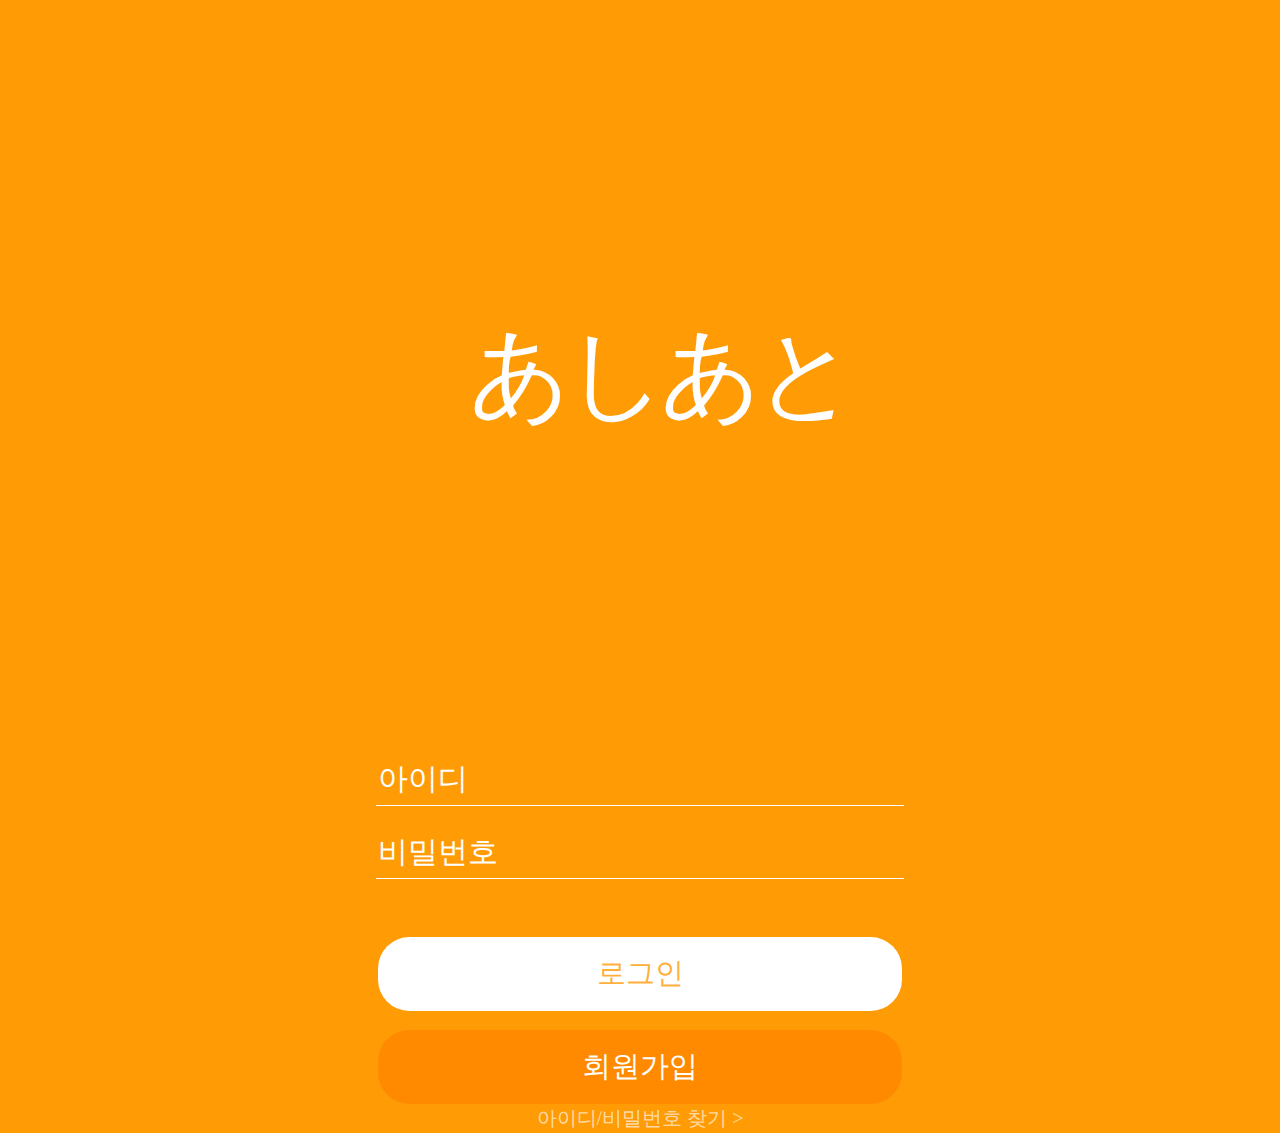
<file: login/login.html>
<!DOCTYPE html>
<html>

<head>
    <link href="login.css" rel="stylesheet" type="text/css">
</head>

<body>
    <div class="asiato">あしあと</div>
    <div class="form_div">
        <input type="text" class="id" placeholder="아이디" required="required"> <br>
        <input type="text" class="pwd" placeholder="비밀번호" required="required"> <br>
        <input type="submit" class="login_btn" value="로그인"> <br>
        <input type="submit" class="sign_btn" value="회원가입"> <br>
        <button class="search_btn">아이디/비밀번호 찾기 ></button>
    </div>
</body>

</html>
</file>
<file: login/login.css>
body {
    background-color: #ff9b05;
}

.asiato {
    position: relative;
    top: 300px;
    left: 20px;
    object-fit: contain;
    font-family: 'mini-wakuwaku';
    font-size: 100px;
    text-align: center;
    letter-spacing: -6.6px;
    color: #fefefe;
}

input[type=text] {
    width: 524px;
    height: 50px;
    border: none;
    color: white;
    background: #ff9b05;
    border-bottom: 1px solid white;
    margin: 10px;
    font-size: 30px;
}

::placeholder {
    color: white;
    font-size: 30px;
    font-family: '나눔스퀘어 Light';
}

input[type=submit] {
    width: 524px;
    height: 50px;
    border: none;
    width: 524px;
    height: 74px;
    border-radius: 31.4px;
}

.login_btn{
    margin-top: 48px;
    font-family: '나눔스퀘어 Light';
    font-size: 29px;
    color: rgba(255, 155, 5, 0.8);
    background-color: white;
}

.sign_btn{
    margin-top: 19px;
    background-color: #ff8a00;
    font-family: '나눔스퀘어 Light';
    font-size: 29px;
    color: white;
}

.search_btn{
    object-fit: contain;
    opacity: 0.8;
    font-family: '나눔스퀘어 Light';
    font-size: 20px;
    background: #ff9b05;
    border: none;
    text-align: center;
    color: rgba(255, 255, 255, 0.8);
  }

.form_div{
    position: relative;
    top: 600px;
    text-align: center;
}
</file>
